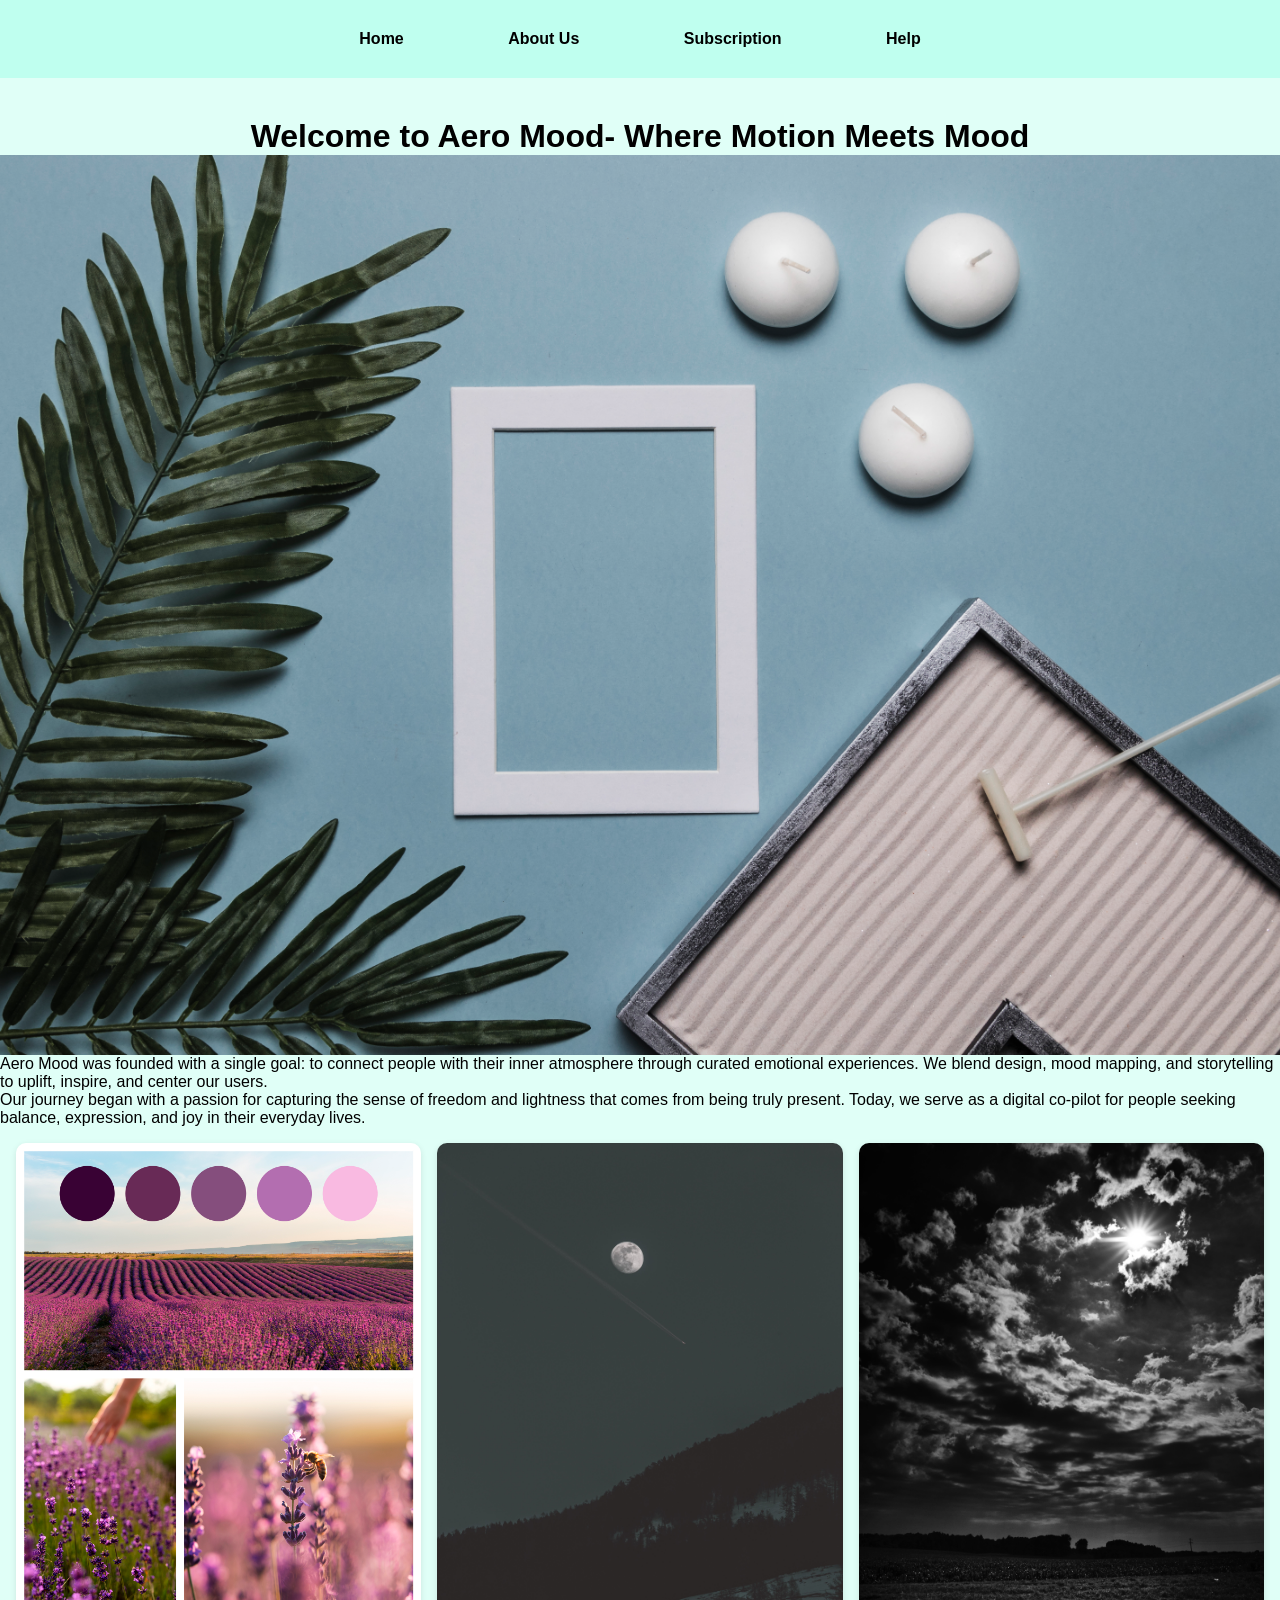
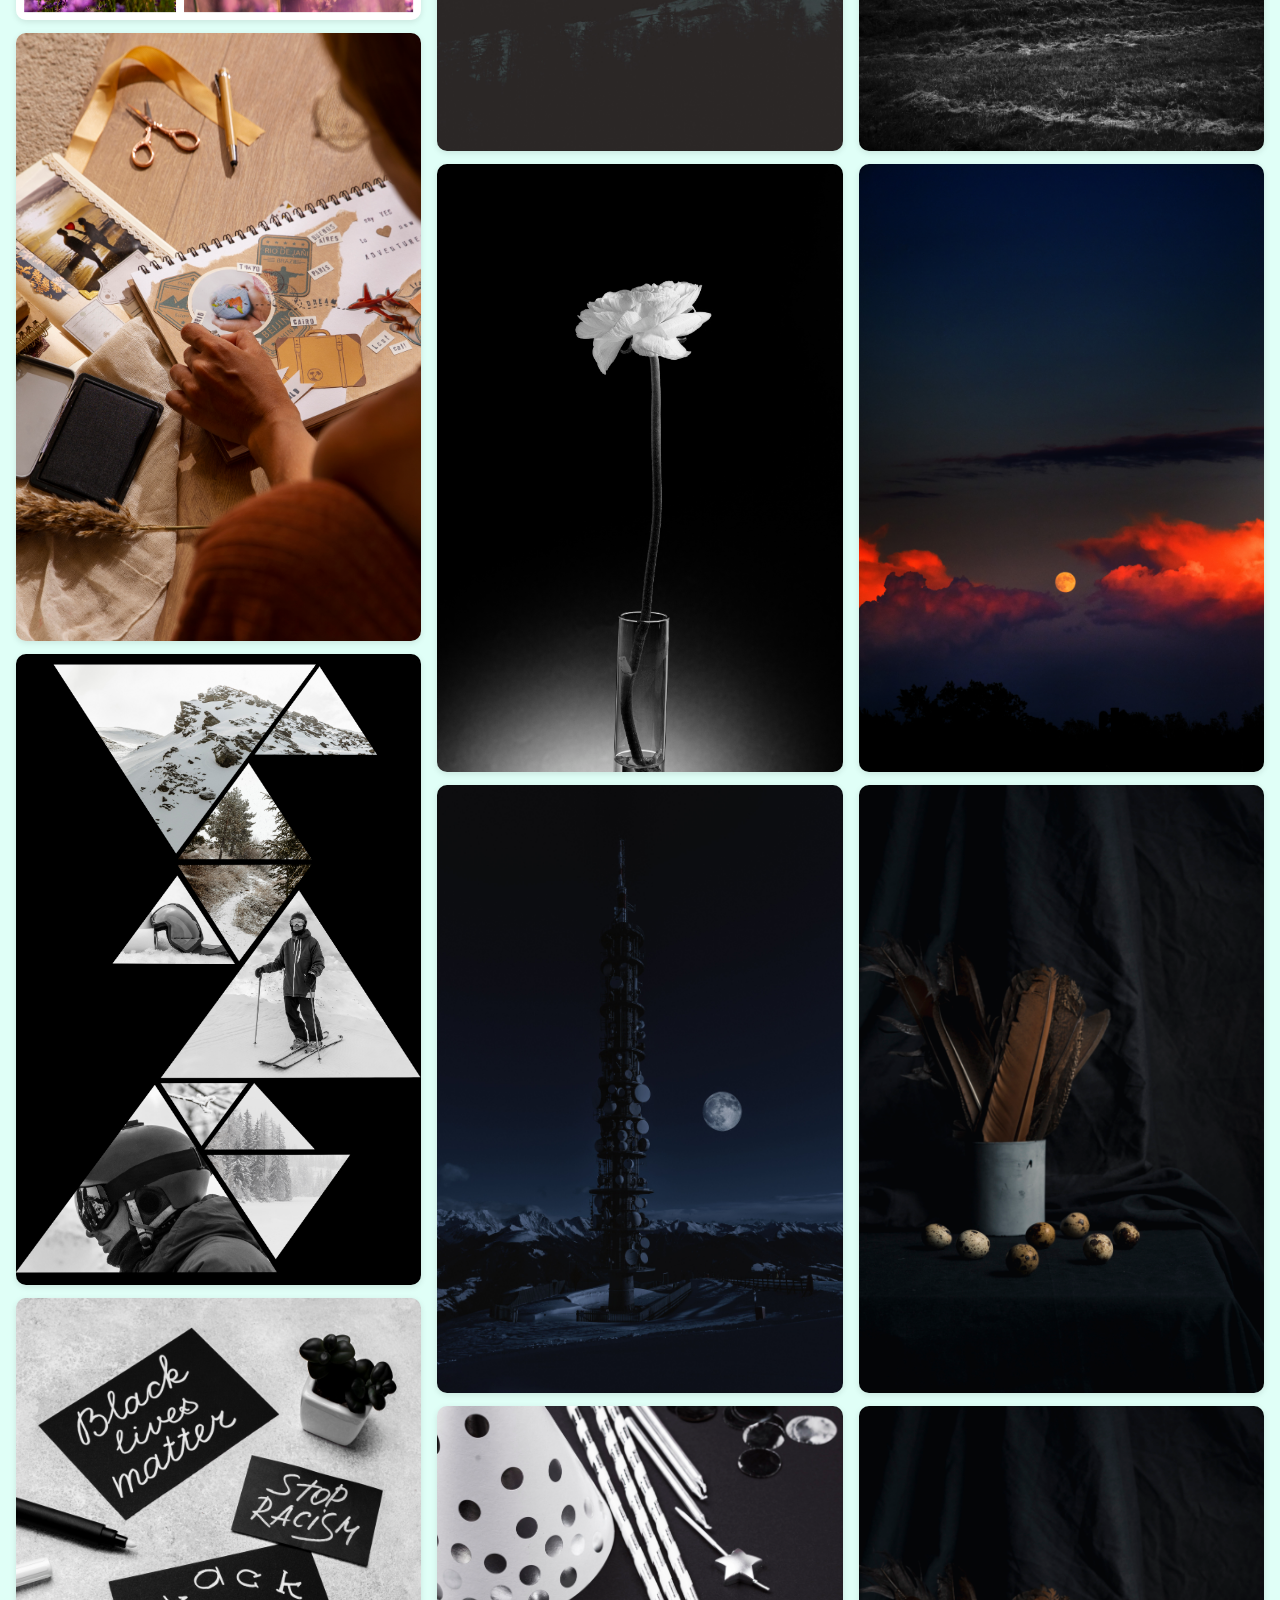
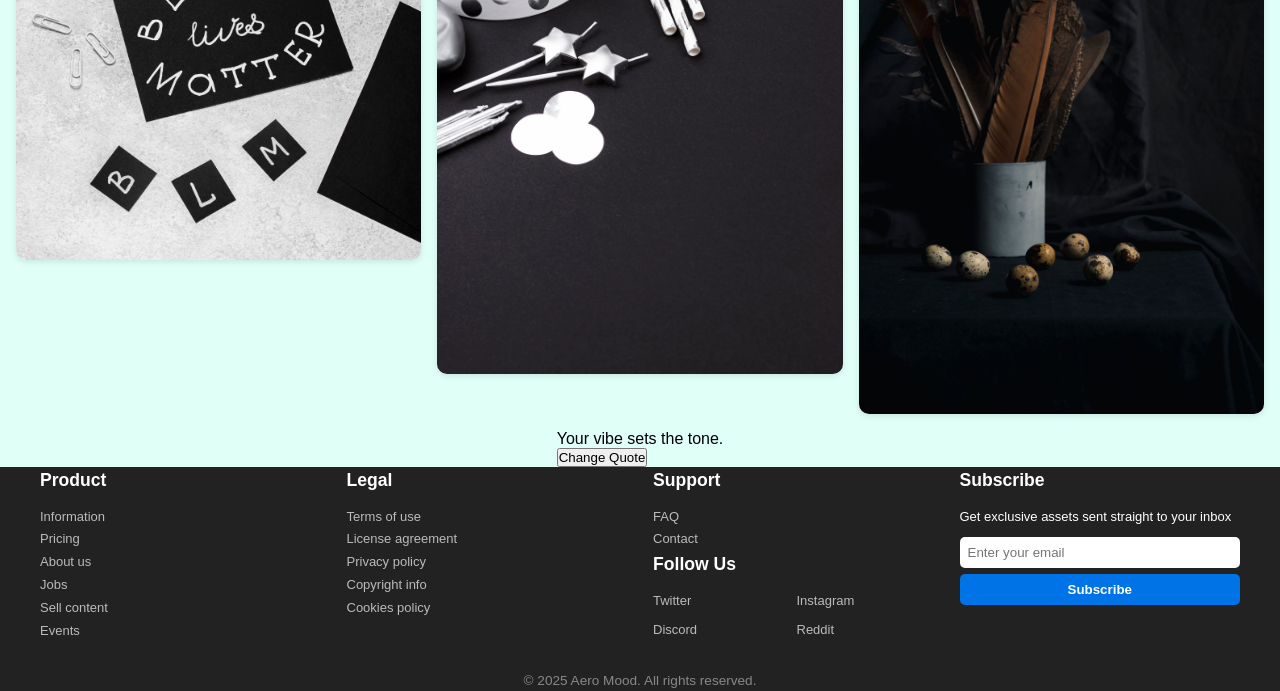
<file: index.html>
<!DOCTYPE html>
<html>
<head>
    <title>Aero Mood</title>
    <link rel="stylesheet" href="styles/styles.css">
</head>
<body>
    <nav class="mood-nav">
        <ul>
            <li><a href="index.html">Home</a></li>
            <li><a href="about.html">About Us</a></li>
            <li><a href="subscription.html">Subscription</a></li>
            <li><a href="help.html">Help</a></li>
        </ul>
    </nav>
    <div class="intro-section">
    <div>
        <p class="p1">Welcome to Aero Mood- Where Motion Meets Mood</p>
    </div>
    <div class="intro-image">
        <img src="./Images/Images/yoga-still-life.jpg" alt="">
    </div>
    <div>
        <p>Aero Mood was founded with a single goal: to connect people with their inner atmosphere through curated emotional experiences. We blend design, mood mapping, and storytelling to uplift, inspire, and center our users.</p>
        <p>Our journey began with a passion for capturing the sense of freedom and lightness that comes from being truly present. Today, we serve as a digital co-pilot for people seeking balance, expression, and joy in their everyday lives.</p>
    </div>
    <div class="mood-images">
        <img src="Images/Images/trendy-colour-swatches-collage.jpg" alt="">
        <img src="Images/Images/person-scrapbooking-home.jpg" alt="">
        <img src="Images/Images/winter-sports-collage-design.jpg" alt="">
        <img src="Images/Images/high-angle-selection-cards-with-black-lives-matter-with-plant.jpg" alt="">
        <img src="Images/Images/beautiful-moon-dark-sky.jpg" alt="">
        <img src="Images/Images/beautiful-black-white-minimal-design.jpg" alt="">
        <img src="Images/Images/brown-anime-show-tower.jpg" alt="">
        <img src="Images/Images/high-angle-birthday-elements-arrangement.jpg" alt="">
        <img src="Images/Images/vertical-shot-mysterious-breathtaking-sunset-ocean.jpg" alt="">
        <img src="Images/Images/vertical-shot-moon-fire-clouds-dark-sky.jpg" alt="">
        <img src="Images/Images/set-quail-eggs-near-feathers-can.jpg" alt="">
        <img src="Images/Images/set-quail-eggs-near-feathers-can.jpg" alt="">
    </div>
    <div class="quote-section">
      <p id="quote-text">Click the button to see a mood quote.</p>
      <button id="quote-btn">Change Quote</button>
    </div>

    </div>

    <footer class="site-footer">
        <div class="footer-container">
          <div class="footer-columns">
            
            <div class="footer-column">
              <h4>Product</h4>
              <ul>
                <li><a href="#">Information</a></li>
                <li><a href="#">Pricing</a></li>
                <li><a href="#">About us</a></li>
                <li><a href="#">Jobs</a></li>
                <li><a href="#">Sell content</a></li>
                <li><a href="#">Events</a></li>
              </ul>
            </div>
      
            <div class="footer-column">
              <h4>Legal</h4>
              <ul>
                <li><a href="#">Terms of use</a></li>
                <li><a href="#">License agreement</a></li>
                <li><a href="#">Privacy policy</a></li>
                <li><a href="#">Copyright info</a></li>
                <li><a href="#">Cookies policy</a></li>
              </ul>
            </div>
      
            <div class="footer-column">
              <h4>Support</h4>
              <ul>
                <li><a href="#">FAQ</a></li>
                <li><a href="#">Contact</a></li>
              </ul>
      
              <h4>Follow Us</h4>
              <ul class="social-links">
                <li><a href="#">Twitter</a></li>
                <li><a href="#">Instagram</a></li>
                <li><a href="#">Discord</a></li>
                <li><a href="#">Reddit</a></li>
              </ul>
            </div>
      
            <div class="footer-column">
              <h4>Subscribe</h4>
              <p>Get exclusive assets sent straight to your inbox</p>
              <form class="subscribe-form">
                <input type="email" placeholder="Enter your email" required>
                <button type="submit">Subscribe</button>
              </form>
            </div>
      
          </div>
          <div class="footer-bottom">
            <p>&copy; 2025 Aero Mood. All rights reserved.</p>
          </div>
        </div>
      </footer>
      <script src="src/script.js"></script>

</body>
</html>
</file>
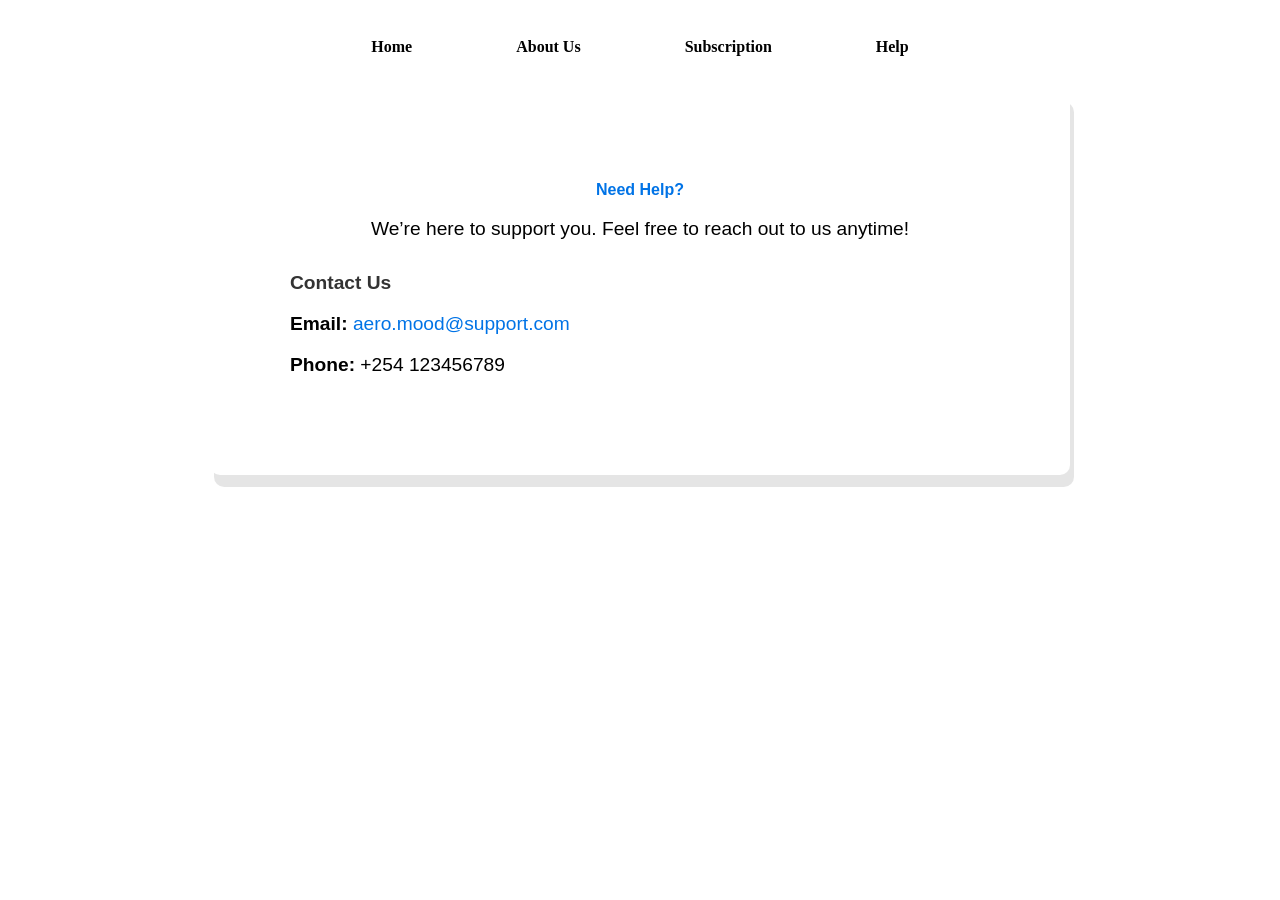
<file: help.html>
<!DOCTYPE html>
<html>
    <head>
        <title>Help $ support @Aero Mood</title>
        <link rel="stylesheet" href="./styles/help.css">
    </head>
    <body>
        <nav class="help-nav">
            <ul>
                <li><a href="index.html">Home</a></li>
                <li><a href="about.html">About Us</a></li>
                <li><a href="subscription.html">Subscription</a></li>
                <li><a href="help.html">Help</a></li>
            </ul>
         </nav>
        <div class="help-container">
            <h1>Need Help?</h1>
            <p>We’re here to support you. Feel free to reach out to us anytime!</p>
    
            <div class="contact-info">
                <h2>Contact Us</h2>
                <p><strong>Email:</strong> <a href="aero.mood@support.com">aero.mood@support.com</a></p>
                <p><strong>Phone:</strong> +254 123456789</p>
            </div>
    </body>
</html>
</file>
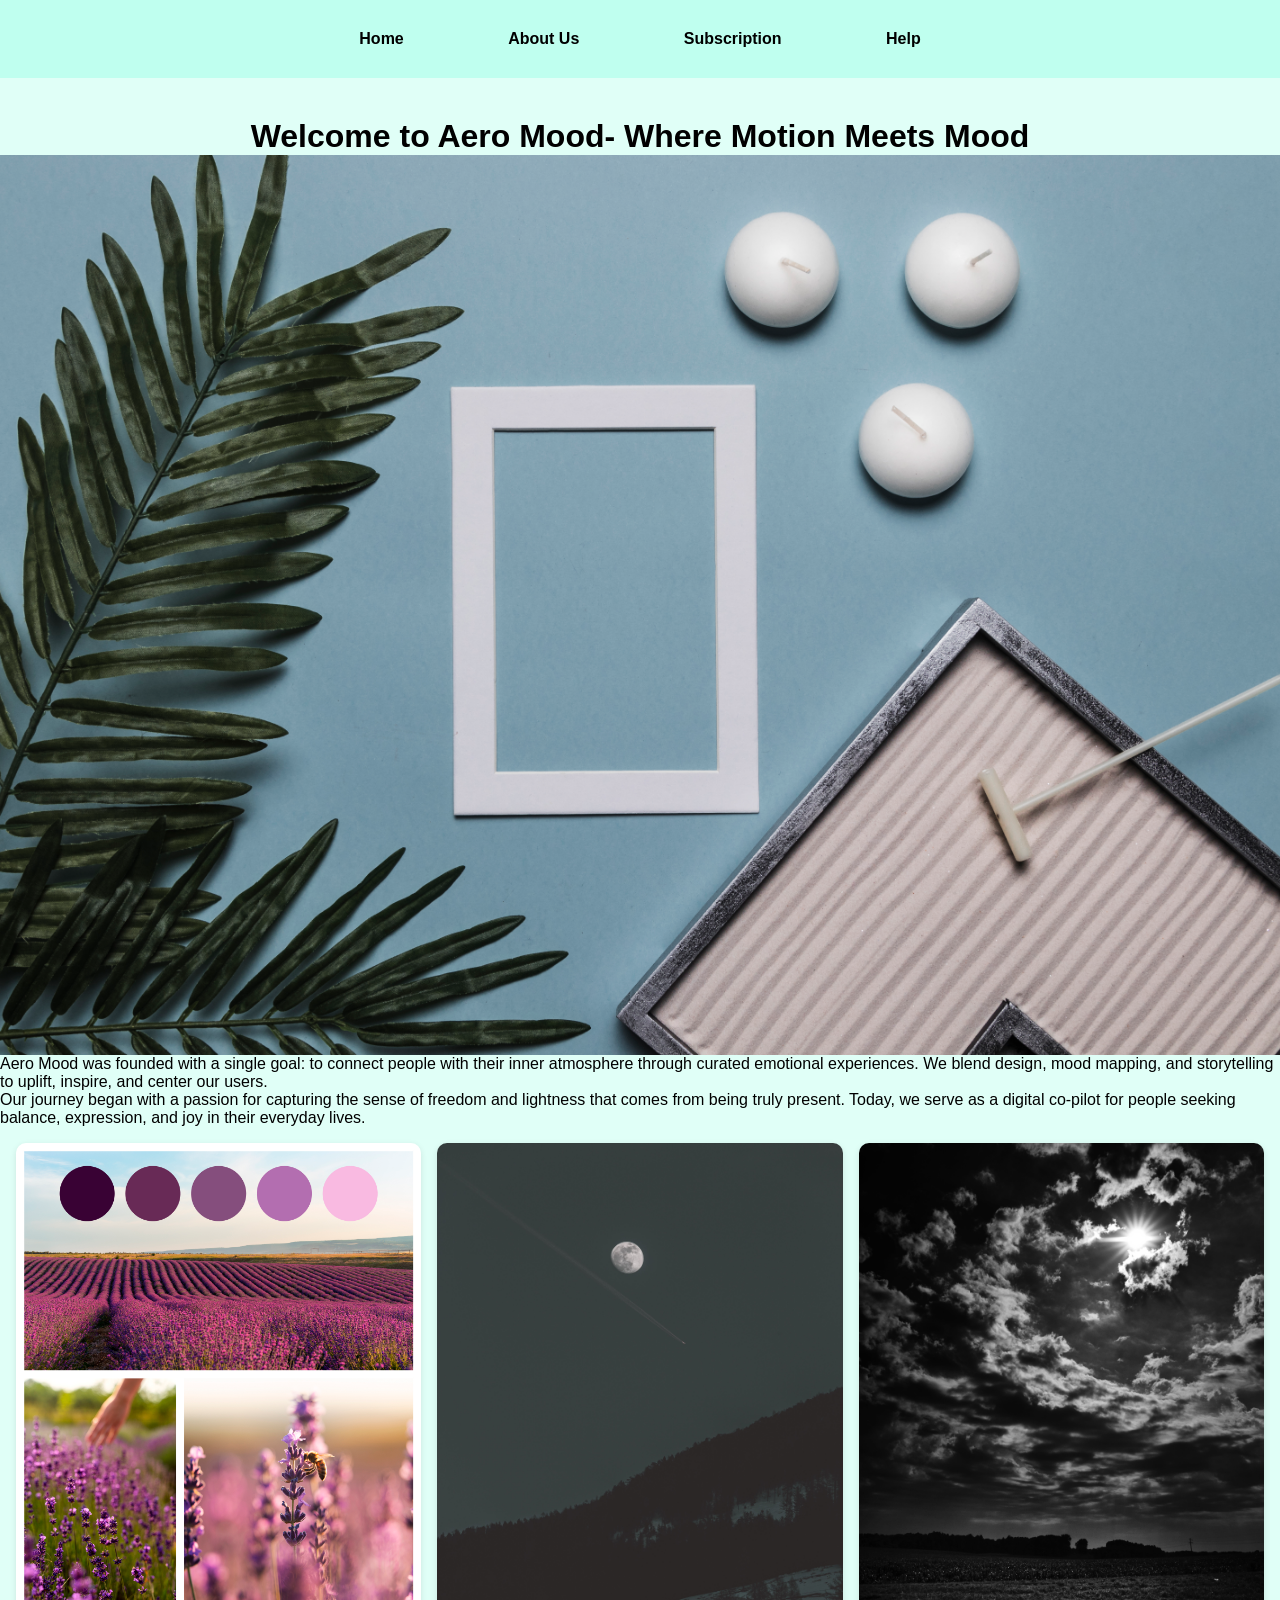
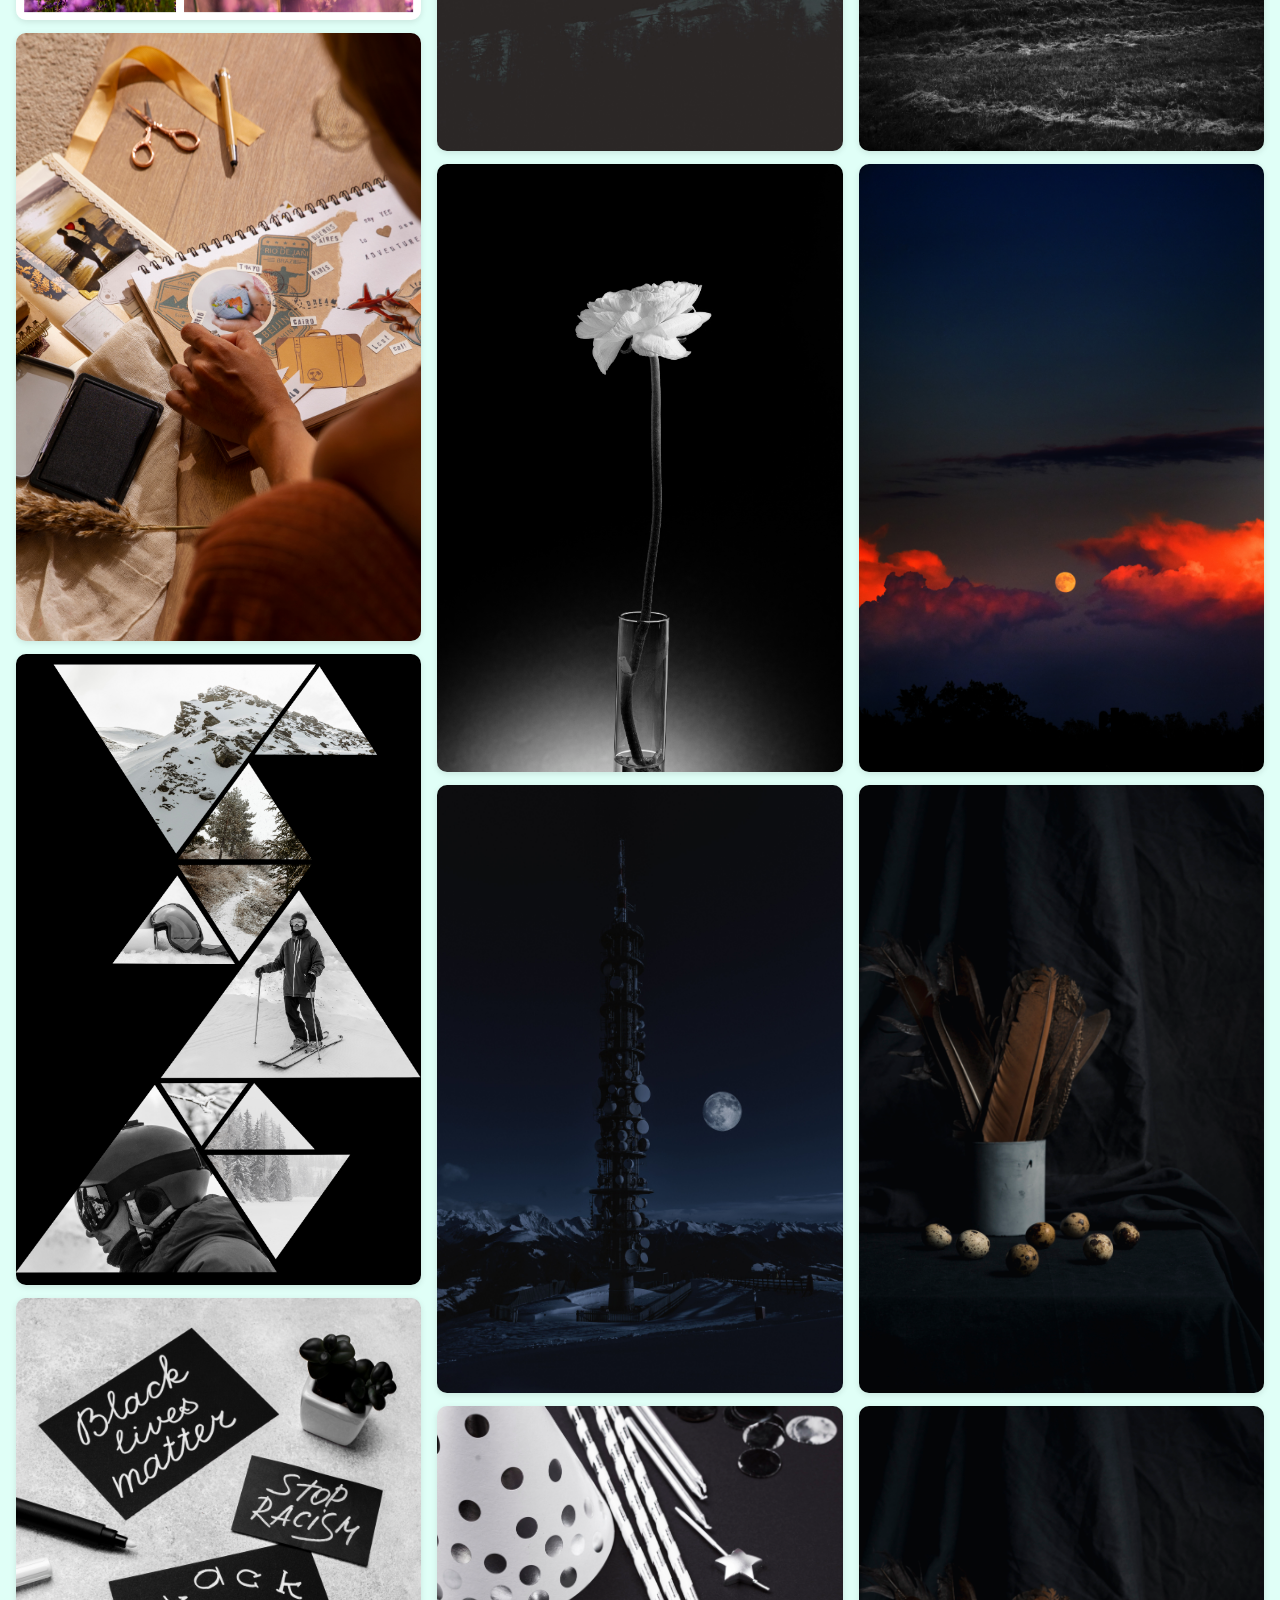
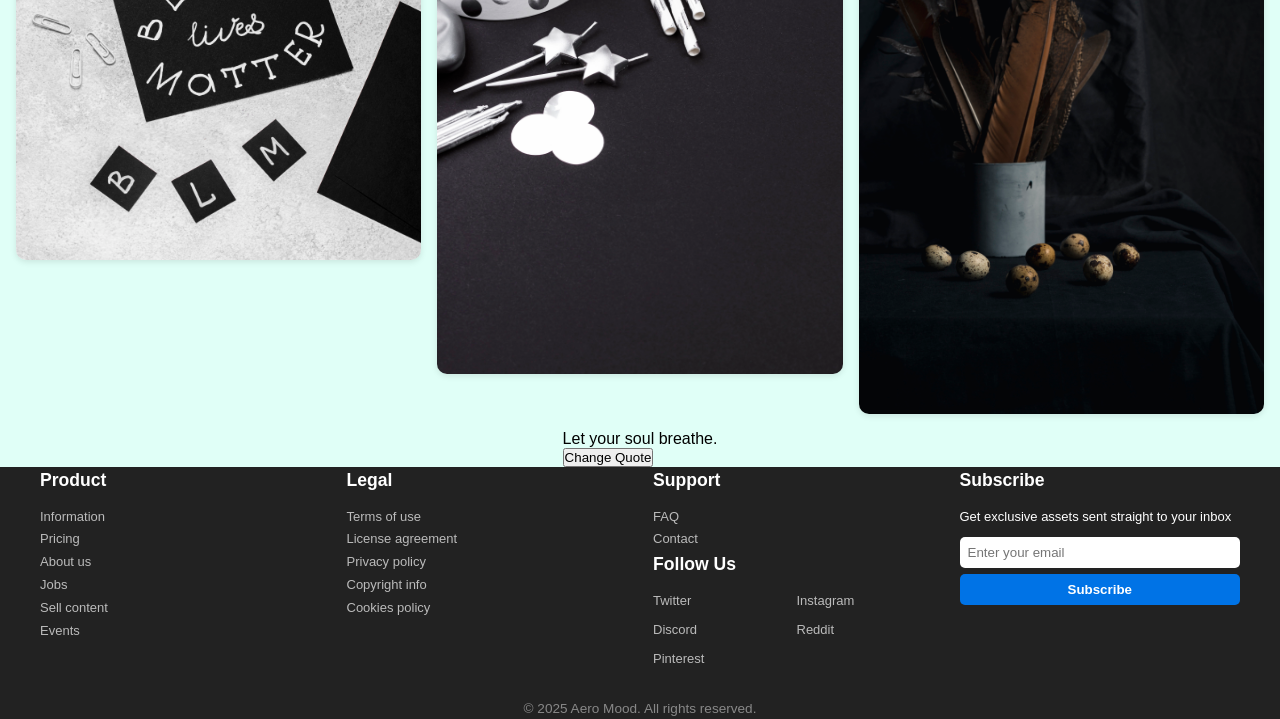
<file: Home.html>
<!DOCTYPE html>
<html>
<head>
    <title>Aero Mood</title>
    <link rel="stylesheet" href="./styles/styles.css">
</head>
<body>
    <nav class="mood-nav">
        <ul>
            <li><a href="index.html">Home</a></li>
            <li><a href="about.html">About Us</a></li>
            <li><a href="subscription.html">Subscription</a></li>
            <li><a href="help.html">Help</a></li>
          </ul>
        </nav>
    <div class="intro-section">
      <div>
        <p class="p1">Welcome to Aero Mood- Where Motion Meets Mood</p>
      </div>
      <div class="intro-image">
        <img src="./Images/Images/yoga-still-life.jpg" alt="">
      </div>
      <div>
        <p>Aero Mood was founded with a single goal: to connect people with their inner atmosphere through curated emotional experiences. We blend design, mood mapping, and storytelling to uplift, inspire, and center our users.</p>
        <p>Our journey began with a passion for capturing the sense of freedom and lightness that comes from being truly present. Today, we serve as a digital co-pilot for people seeking balance, expression, and joy in their everyday lives.</p>
      </div>
      <div class="mood-images">
        <img src="./Images/Images/trendy-colour-swatches-collage.jpg" alt="">
        <img src="./Images/Images/person-scrapbooking-home.jpg" alt="">
        <img src="./Images/Images/winter-sports-collage-design.jpg" alt="">
        <img src="./Images/Images/high-angle-selection-cards-with-black-lives-matter-with-plant.jpg" alt="">
        <img src="./Images/Images/beautiful-moon-dark-sky.jpg" alt="">
        <img src="./Images/Images/beautiful-black-white-minimal-design.jpg" alt="">
        <img src="./Images/Images/brown-anime-show-tower.jpg" alt="">
        <img src="./Images/Images/high-angle-birthday-elements-arrangement.jpg" alt="">
        <img src="./Images/Images/vertical-shot-mysterious-breathtaking-sunset-ocean.jpg" alt="">
        <img src="./Images/Images/vertical-shot-moon-fire-clouds-dark-sky.jpg" alt="">
        <img src="./Images/Images/set-quail-eggs-near-feathers-can.jpg" alt="">
        <img src="./Images/Images/set-quail-eggs-near-feathers-can.jpg" alt="">
    </div>

    <div class="quote-section">
      <p id="quote-text">Click the button to see a mood quote.</p>
      <button id="quote-btn">Change Quote</button>
    </div>

    </div>

    <footer class="site-footer">
        <div class="footer-container">
          <div class="footer-columns">
            
            <div class="footer-column">
              <h4>Product</h4>
              <ul>
                <li><a href="#">Information</a></li>
                <li><a href="#">Pricing</a></li>
                <li><a href="#">About us</a></li>
                <li><a href="#">Jobs</a></li>
                <li><a href="#">Sell content</a></li>
                <li><a href="#">Events</a></li>
              </ul>
            </div>
      
            <div class="footer-column">
              <h4>Legal</h4>
              <ul>
                <li><a href="#">Terms of use</a></li>
                <li><a href="#">License agreement</a></li>
                <li><a href="#">Privacy policy</a></li>
                <li><a href="#">Copyright info</a></li>
                <li><a href="#">Cookies policy</a></li>
              </ul>
            </div>
      
            <div class="footer-column">
              <h4>Support</h4>
              <ul>
                <li><a href="#">FAQ</a></li>
                <li><a href="#">Contact</a></li>
              </ul>
      
              <h4>Follow Us</h4>
              <ul class="social-links">
                <li><a href="#">Twitter</a></li>
                <li><a href="#">Instagram</a></li>
                <li><a href="#">Discord</a></li>
                <li><a href="#">Reddit</a></li>
                <li><a href="https://www.pinterest.com/search/pins/?q=mood%20board" target="_blank">Pinterest</a></li>
              </ul>
            </div>
      
            <div class="footer-column">
              <h4>Subscribe</h4>
              <p>Get exclusive assets sent straight to your inbox</p>
              <form class="subscribe-form">
                <input type="email" placeholder="Enter your email" required>
                <button type="submit">Subscribe</button>
              </form>
            </div>
      
          </div>
          <div class="footer-bottom">
            <p>&copy; 2025 Aero Mood. All rights reserved.</p>
          </div>
        </div>
      </footer>
      <script src="./src/home.js" defer></script>
</body>
</html>
</file>
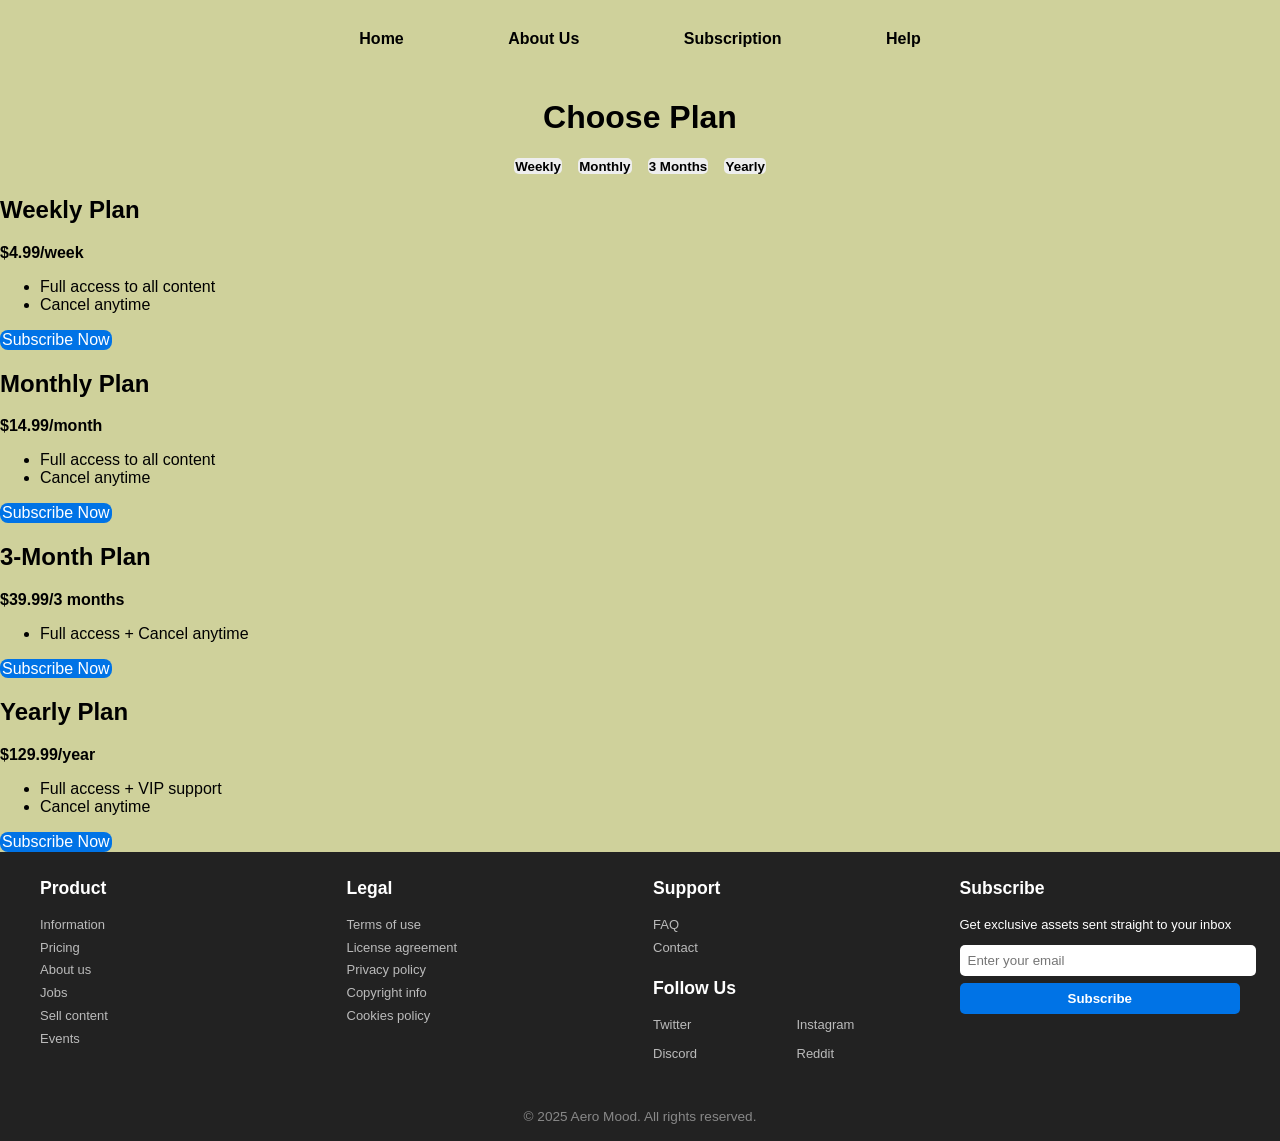
<file: subscription.html>
<!DOCTYPE html>
<html>
    <head>
        <title>Subscription plans</title>
            <title>Aero</title>
            <link rel="stylesheet" href="./styles/subscription.css">
    </head>
    <body>
        <nav class="sub-nav">
            <ul>
                <li><a href="index.html">Home</a></li>
                <li><a href="about.html">About Us</a></li>
                <li><a href="subscription.html">Subscription</a></li>
                <li><a href="help.html">Help</a></li>
            </ul>
         </nav>
        <div class="Subscription">
            <h1>Choose Plan</h1>
            <div class="plan-buttons">
                <button data-plan="Weekly">Weekly</button>
                <button data-plan="Monthly">Monthly</button>
                <button data-plan="3 Months">3 Months</button>
                <button data-plan="Yearly">Yearly</button>
            </div>
            <div class="plan-details">
                <div id="week" class="Plan-card active">
                    <h2>Weekly Plan</h2>
                    <p class="price">$4.99/week</p>
                    <ul>
                        <li>Full access to all content</li>
                        <li>Cancel anytime</li>
                    </ul>
                    <button class="subscribe-btn">Subscribe Now</button>
                </div>
                <div id="month" class="Plan-card">
                    <h2>Monthly Plan</h2>
                    <p class="price">$14.99/month</p>
                    <ul>
                        <li>Full access to all content</li>
                        <li>Cancel anytime</li>
                    </ul>
                    <button class="subscribe-btn">Subscribe Now</button>
                </div>
                <div id="quarterly" class="Plan-card">
                    <h2>3-Month Plan</h2>
                    <p class="price">$39.99/3 months</p>
                    <ul>
                        <li>Full access + Cancel anytime</li>
                    </ul>
                    <button class="subscribe-btn">Subscribe Now</button>
                </div>
    
                <div id="year" class="Plan-card">
                    <h2>Yearly Plan</h2>
                    <p class="price">$129.99/year</p>
                    <ul>
                        <li>Full access + VIP support</li>
                        <li>Cancel anytime</li>
                    </ul>
                    <button class="subscribe-btn">Subscribe Now</button>
                </div>
            </div>
        </div>
        <footer class="site-footer">
            <div class="footer-container">
              <div class="footer-columns">
                
                <div class="footer-column">
                  <h4>Product</h4>
                  <ul>
                    <li><a href="#">Information</a></li>
                    <li><a href="#">Pricing</a></li>
                    <li><a href="#">About us</a></li>
                    <li><a href="#">Jobs</a></li>
                    <li><a href="#">Sell content</a></li>
                    <li><a href="#">Events</a></li>
                  </ul>
                </div>
          
                <div class="footer-column">
                  <h4>Legal</h4>
                  <ul>
                    <li><a href="#">Terms of use</a></li>
                    <li><a href="#">License agreement</a></li>
                    <li><a href="#">Privacy policy</a></li>
                    <li><a href="#">Copyright info</a></li>
                    <li><a href="#">Cookies policy</a></li>
                  </ul>
                </div>
          
                <div class="footer-column">
                  <h4>Support</h4>
                  <ul>
                    <li><a href="#">FAQ</a></li>
                    <li><a href="#">Contact</a></li>
                  </ul>
          
                  <h4>Follow Us</h4>
                  <ul class="social-links">
                    <li><a href="#">Twitter</a></li>
                    <li><a href="#">Instagram</a></li>
                    <li><a href="#">Discord</a></li>
                    <li><a href="#">Reddit</a></li>
                  </ul>
                </div>
          
                <div class="footer-column">
                  <h4>Subscribe</h4>
                  <p>Get exclusive assets sent straight to your inbox</p>
                  <form class="subscribe-form">
                    <input type="email" placeholder="Enter your email" required>
                    <button type="submit">Subscribe</button>
                  </form>
                </div>
          
              </div>
              <div class="footer-bottom">
                <p>&copy; 2025 Aero Mood. All rights reserved.</p>
              </div>
            </div>
          </footer>
          <script src="./src/subscrtiption.js"></script>
    </body>
</html>
</file>
<file: styles/styles.css>
* {
    box-sizing: border-box;
    margin: 0;
    padding: 0;
}
nav{
    border: 4px solid color(white);
    background-color: #3dffce34;
    display: flex;
    justify-content: center;
    
}
body{
    font-family: 'Segoe UI', Tahoma, Geneva, Verdana, sans-serif;
    font-size: medium;
    margin: 0px;
    padding: 0px;
    background-color: rgba(121, 255, 224, 0.226);
}
.p1 {
    font-size: xx-large;
    font-weight: bold;
    text-align: center;
    margin-top: 40px;
}
.mood-nav{
    padding: 0;
    display: flex;
    justify-content: center;
    gap: 30px;
}
.mood-nav ul{
    list-style: none;
    margin: 20px;
    padding: 10px;
}
.mood-nav li{
    display: inline;
    margin:  50px;
}
.mood-nav a {
    color: black;
    text-decoration: none;
    font-weight: bold;
}   
.home img{
    width: 100%;
    height: 100%;
}
.mood-images {
    column-count: 3;
    column-gap: 1em;
    padding: 1em;
}
.mood-images img {
    width: 100%;              
    margin-bottom: 13px;
    border-radius: 10px;
    break-inside: avoid;      
    display: block;
    box-shadow: 0 2px 6px rgba(0,0,0,0.1);
}
@media (max-width: 900px) {
    .mood-images {
        column-count: 2;
    }
}

@media (max-width: 900px) {
    .mood-images {
        column-count: 1;
    }
}
.intro-section{
    display: flex;
    flex-direction: column;
    align-items: center;
}
.intro-image{
    width: 100%;
    height: 100vh; 
    overflow: hidden;
}
.intro-image img {
    width: 100%;
    height: 100%;
    object-fit: cover;
    object-position: center;
    display: block;
}
.site-footer {
    background-color: #222;
    color: #fff;
    padding: 3px;
    font-size: small;
}

.footer-container {
    max-width: 1200px;
    margin: auto;
}

.footer-columns {
    display: grid;
    grid-template-columns: repeat(auto-fit, minmax(220px, 1fr));
    gap: 2em;
}

.footer-column h4 {
    font-size: 1.1rem;
    margin-bottom: 1em;
    color: #fff;
}

.footer-column ul {
    list-style: none;
    padding: 0;
}

.footer-column ul li {
    margin-bottom: 0.6em;
}

.footer-column ul li a {
    text-decoration: none;
    color: #bbb;
    transition: color 0.3s;
}

.footer-column ul li a:hover {
    color: #fff;
}

.social-links {
    display: grid;
    grid-template-columns: repeat(2, 1fr);
    gap: 0.5em;
}

.subscribe-form {
    margin-top: 1em;
}

.subscribe-form input {
    width: 100%;
    padding: 0.6em;
    border: none;
    border-radius: 5px;
    margin-bottom: 0.5em;
}

.subscribe-form button {
    width: 100%;
    padding: 0.6em;
    background-color: #0073e6;
    color: white;
    border: none;
    border-radius: 5px;
    cursor: pointer;
    font-weight: bold;
    transition: background-color 0.3s;
}

.subscribe-form button:hover {
    background-color: #005bb5;
}

.footer-bottom {
    text-align: center;
    margin-top: 2em;
    font-size: 0.85rem;
    color: #888;
}
</file>
<file: styles/help.css>
.help-container {
    max-width: 700px;
    margin: 4px auto;
    padding: 5em;
    background-color: #fff;
    border-radius: 10px;
    box-shadow:  4px 12px rgba(0, 0, 0, 0.1);
    font-family: Arial, sans-serif;
    text-align: center;
}

.help-container h1 {
    font-size: medium;
    margin-bottom: 1rem;
    color: #0073e6;
}

.help-container p {
    font-size: larger;
    margin-bottom: 1em;
}

.contact-info {
    margin-top: 2em;
    text-align: left;
}

.contact-info h2 {
    font-size: larger;
    color: #333;
}

.contact-info p a {
    color: #0073e6;
    text-decoration: none;
}
.help-nav{
    padding: 0;
    display: flex;
    justify-content: center;
    gap: 30px;
}
.help-nav ul{
    list-style: none;
    margin: 20px;
    padding: 10px;
}
.help-nav li{
    display: inline;
    margin:  50px;
}
.help-nav a {
    color: black;
    text-decoration: none;
    font-weight: bold;
}
</file>
<file: styles/subscription.css>
body {
    font-family: Arial, sans-serif;
    background: hsla(62, 100%, 27%, 0.393);
    margin: 0;
    padding: 0;
}
.sub-nav{
    padding: 0;
    display: flex;
    justify-content: center;
    gap: 30px;
}
.sub-nav ul{
    list-style: none;
    margin: 20px;
    padding: 10px;
}
.sub-nav li{
    display: inline;
    margin:  50px;
}
.sub-nav a {
    color: black;
    text-decoration: none;
    font-weight: bold;
}   
.subscription{
    max-width: 800px;
    margin: 3px auto;
    padding: 2px;
    background: #fff;
    border-radius: 12px;
    text-align: center;
}

.plan-buttons {
    display: flex;
    gap: 1em;
    margin: 2px;
    justify-content: center;
    flex-wrap: wrap;
}

.plan-buttons button {
    padding: 0.7px 1.2px;
    border: none;
    border-radius: 5px;
    background: #eee;
    cursor: pointer;
    font-weight: bold;
}
.plan-details {
    display: flex;
    justify-content: center;
    flex-direction: column;
}

.plan-card {
    display: none;
}
.plan-card h2 {
    font-size: medium;
    margin-bottom: 0.5px;
}

.price {
    font-size: medium;
    font-weight: bold;
    margin-bottom: 1px;
}

.plan-card ul {
    list-style: none;
    padding: 0px;
    margin: 1px ;
}

.plan-card ul li {
    margin-bottom: 0.5px;
}

.subscribe-btn {
    padding: 0.8px 2px;
    background-color: #0073e6;
    color: white;
    border: none;
    border-radius: 8px;
    font-size: medium;
    cursor: pointer;
}
h1{
    text-align: center;
}
.site-footer {
    background-color: #222;
    color: #fff;
    padding: 3px;
    font-size: small;
}

.footer-container {
    max-width: 1200px;
    margin: auto;
}

.footer-columns {
    display: grid;
    grid-template-columns: repeat(auto-fit, minmax(220px, 1fr));
    gap: 2em;
}

.footer-column h4 {
    font-size: 1.1rem;
    margin-bottom: 1em;
    color: #fff;
}

.footer-column ul {
    list-style: none;
    padding: 0;
}

.footer-column ul li {
    margin-bottom: 0.6em;
}

.footer-column ul li a {
    text-decoration: none;
    color: #bbb;
    transition: color 0.3s;
}

.footer-column ul li a:hover {
    color: #fff;
}

.social-links {
    display: grid;
    grid-template-columns: repeat(2, 1fr);
    gap: 0.5em;
}

.subscribe-form {
    margin-top: 1em;
}

.subscribe-form input {
    width: 100%;
    padding: 0.6em;
    border: none;
    border-radius: 5px;
    margin-bottom: 0.5em;
}

.subscribe-form button {
    width: 100%;
    padding: 0.6em;
    background-color: #0073e6;
    color: white;
    border: none;
    border-radius: 5px;
    cursor: pointer;
    font-weight: bold;
    transition: background-color 0.3s;
}

.subscribe-form button:hover {
    background-color: #005bb5;
}

.footer-bottom {
    text-align: center;
    margin-top: 2em;
    font-size: 0.85rem;
    color: #888;
}
</file>
